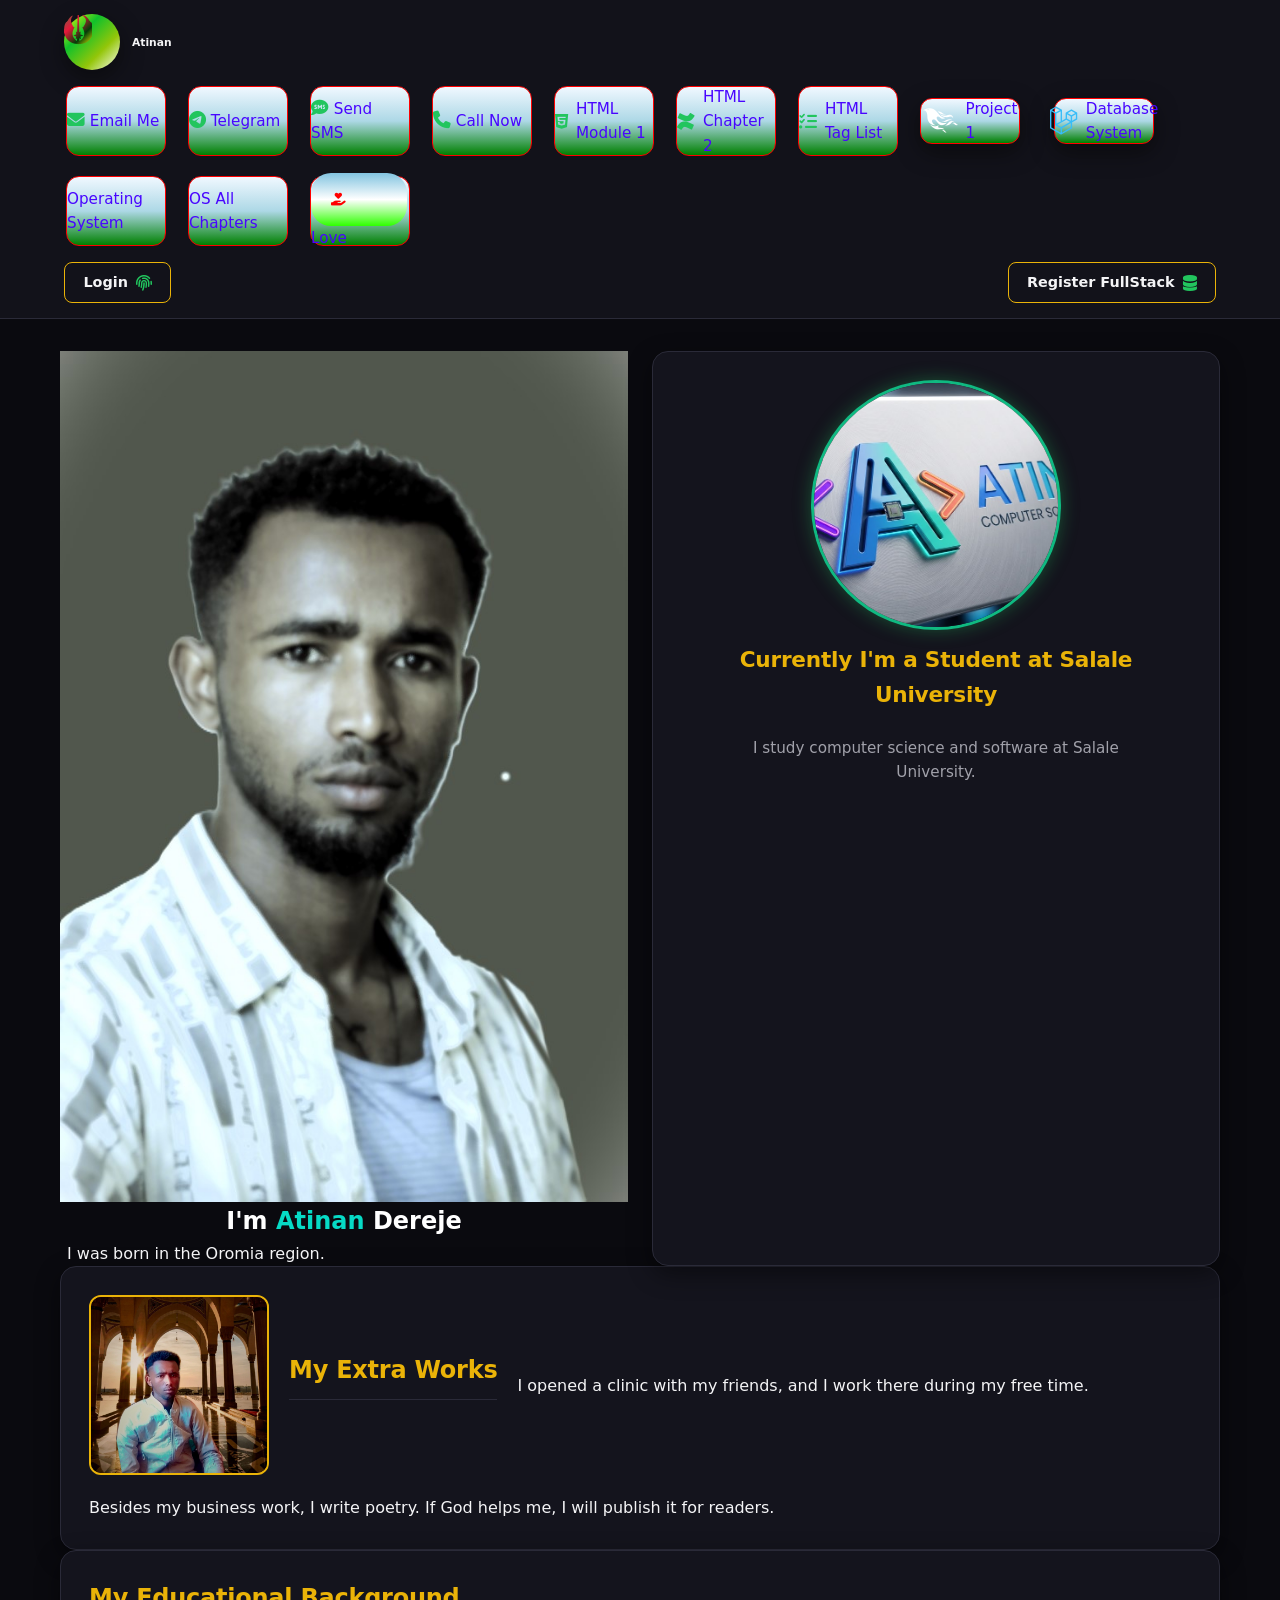
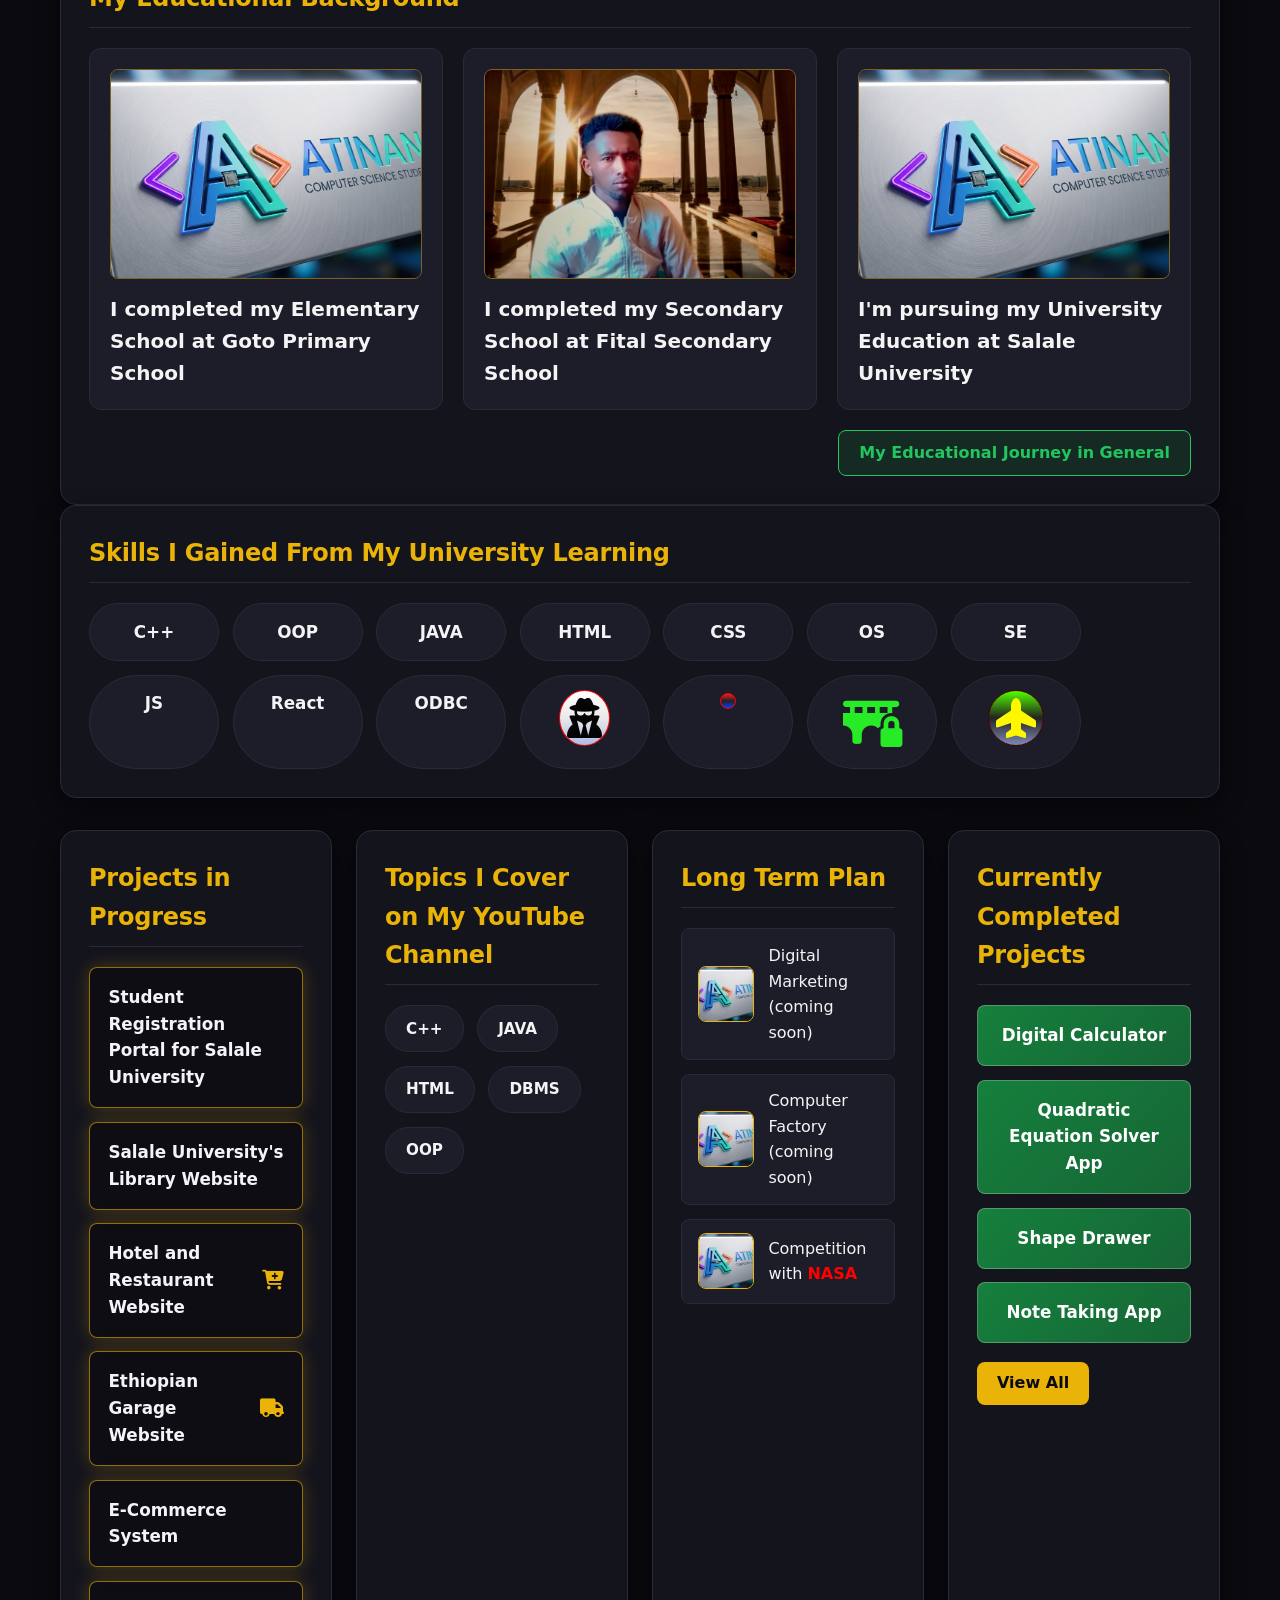
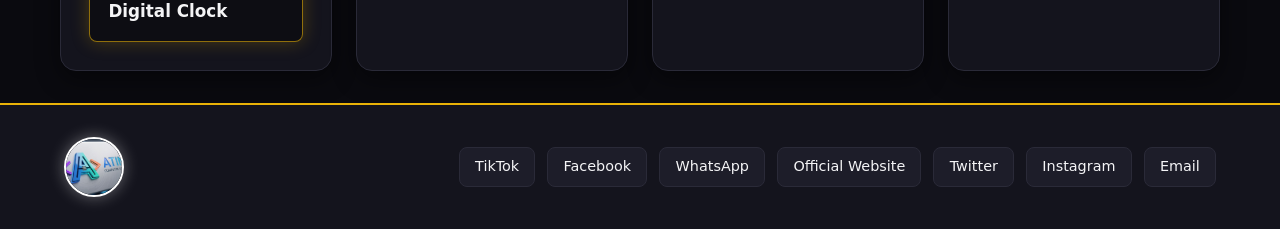
<file: index.html>
<!DOCTYPE html>
<html lang="en">
<head>
    <meta charset="UTF-8">
    <meta name="viewport" content="width=device-width, initial-scale=1.0">
    <meta name="description" content="Portfolio of Atinan Dereje, a Salale University student: projects, skills, and learning materials.">
    <title>Atinan Portfolio</title>
<link rel="icon" type="image/jpeg" href="./mying.jpg?v=3">



    <link rel="stylesheet" href="https://cdnjs.cloudflare.com/ajax/libs/font-awesome/6.7.2/css/all.min.css">
    <link rel="stylesheet" href="stylesheet.css">
</head>

<body>
    <header>
        <div class="logo">
            <i class="fa-brands fa-jedi-order" aria-hidden="true"></i>
            <h6>Atinan</h6>
        </div>

        <div class="main-contact">
            <ul>
                <li class="emaili">
                    <a href="mailto:abua70782@gmail.com" title="Email Me">
                        <i class="fa-solid fa-envelope" aria-hidden="true"></i> Email Me
                    </a>
                </li>
                <li class="telegram">
                    <a href="https://t.me/tokkummaan_humna_salale" target="_blank" rel="noopener noreferrer" title="Message me on Telegram">
                        <i class="fa-brands fa-telegram" aria-hidden="true"></i> Telegram
                    </a>
                </li>
                <li class="message">
                    <a href="sms:+251904371841" title="Send an SMS">
                        <i class="fa-solid fa-comment-sms" aria-hidden="true"></i> Send SMS
                    </a>
                </li>
                <li class="call">
                    <a href="tel:+251904371841" title="Call me">
                        <i class="fa-solid fa-phone" aria-hidden="true"></i> Call Now
                    </a>
                </li>

                <li><i class="fa-brands fa-html5" aria-hidden="true"></i> <a href="/frontend/Books/Web%20programming%20best%20module%20(2).pdf" target="_blank" rel="noopener">HTML Module 1</a></li>
                <li><i class="fa-brands fa-confluence" aria-hidden="true"></i> <a href="/frontend/Books/Chapter%20Two%20HTML.pdf" target="_blank" rel="noopener">HTML Chapter 2</a></li>
                <li><i class="fa-solid fa-list-check" aria-hidden="true"></i> <a href="/frontend/Books/HTML%20Tags%20List.pdf" target="_blank" rel="noopener">HTML Tag List</a></li>
                <li class="bird"><i class="fa-brands fa-phoenix-framework" aria-hidden="true"></i> <a href="/frontend/Books/Ecomerese.html">Project 1</a></li>
                <li class="ucode"><i class="fa-brands fa-laravel" aria-hidden="true"></i> <a href="/frontend/Books/Fundamentals%20of%20DB%20system.pdf" target="_blank" rel="noopener">Database System</a></li>
                <li><a href="/frontend/Books/Abraham-Silberschatz-Operating-System-Concepts-10th-2018.pdf" target="_blank" rel="noopener">Operating System</a></li>
                <li><a href="OS%20all%20chapters.pdf" target="_blank" rel="noopener">OS All Chapters</a></li>

                <li class="heart">
                    <a href="https://www.poetryfoundation.org/collections/145134/love-poems" target="_blank" rel="noopener">
                        <i class="fa-solid fa-hand-holding-heart" aria-hidden="true"></i> Love
                    </a>
                </li>
            </ul>
        </div>

        <div class="login">
            <a href="https://atibased.netlify.app/">Login <i class="fa-solid fa-fingerprint" aria-hidden="true"></i></a>
        </div>
        <div class="login">
            <a href="https://t.me/tokkummaan_humna_salale" target="_blank" rel="noopener noreferrer">Register FullStack <i class="fa-solid fa-database" aria-hidden="true"></i></a>
        </div>
    </header>

    <section class="container">
        <div class="sec1">
            <div class="sec1-cont">
                <div id="about">
                    <img src="my%20image.jpeg" alt="Atinan Dereje Profile Photo">
                    <a href="#about">
                        <h1 style="color: white; text-align: center; font-size: x-large; font-weight: 600;">I'm <b style="font-family: system-ui, -apple-system, BlinkMacSystemFont, 'Segoe UI', Roboto, Oxygen, Ubuntu, Cantarell, 'Open Sans', 'Helvetica Neue', sans-serif; color: rgb(6, 218, 197);">Atinan</b> Dereje</h1>
                    </a>
                    <p style="margin-left: 7px;">I was born in the Oromia region.</p>
                </div>

                <div class="sec1imp">
                    <img src="watermarked_img_13337087227872128564.jpg" alt="Salale University Student" loading="lazy">
                    <a href="#education">
                        <h2>Currently I'm a Student at Salale University</h2>
                    </a>
                    <p>I study computer science and software at Salale University.</p>
                </div>
            </div>

            <div class="sec12" id="extra-works">
                <div class="sec121">
                    <img src="mying.jpg" alt="Clinic Work" loading="lazy">
                    <a href="#extra-works">
                        <h2>My Extra Works</h2>
                    </a>
                    <p>I opened a clinic with my friends, and I work there during my free time.</p>
                    <p>Besides my business work, I write poetry. If God helps me, I will publish it for readers.</p>
                </div>
            </div>

            <div class="sec13" id="education">
                <a href="#education">
                    <h2>My Educational Background</h2>
                </a>
                <div class="edu-bgr">
                    <div class="elementary">
                        <img src="watermarked_img_13337087227872128564.jpg" alt="Goto Primary School" loading="lazy">
                        <h3>I completed my Elementary School at Goto Primary School</h3>
                    </div>
                    <div class="highschool">
                        <img src="mying.jpg" alt="Fital Secondary School" loading="lazy">
                        <h3>I completed my Secondary School at Fital Secondary School</h3>
                    </div>
                    <div class="University">
                        <img src="watermarked_img_13337087227872128564.jpg" alt="Salale University" >
                        <h3>I'm pursuing my University Education at Salale University</h3>
                    </div>
                </div>
                <div class="edu-jorney">
                    <a href="#education">My Educational Journey in General</a>
                </div>
            </div>

            <div class="sec14" id="skills">
                <a href="#skills">
                    <h2>Skills I Gained From My University Learning</h2>
                </a>
                <ul>
                    <li>C++</li>
                    <li>OOP</li>
                    <li>JAVA</li>
                    <li>HTML</li>
                    <li>CSS</li>
                    <li>OS</li>
                    <li>SE</li>
                    <li>JS</li>
                    <li>React</li>
                    <li>ODBC</li>
                    <li><i class="fa-solid fa-user-secret" aria-hidden="true"></i></li>
                    <li><i class="fa-brands fa-unison" aria-hidden="true"></i></li>
                    <li><i class="fa-solid fa-bridge-lock" aria-hidden="true"></i></li>
                    <li><i class="fa-solid fa-plane-up" aria-hidden="true"></i></li>
                </ul>
            </div>
        </div>

        <div class="sec2">
            <div class="sec21" id="future-projects">
                <a href="#future-projects">
                    <h2>Projects in Progress</h2>
                </a>
                <ul>
                    <li><h3>Student Registration Portal for Salale University</h3></li>
                    <li><h3>Salale University's Library Website</h3></li>
                    <li>
                        <h3>Hotel and Restaurant Website</h3>
                        <i class="fa-solid fa-cart-plus" aria-hidden="true"></i>
                    </li>
                    <li>
                        <h3>Ethiopian Garage Website</h3>
                        <i class="fa-solid fa-truck" aria-hidden="true"></i>
                    </li>
                    <li><h3>E-Commerce System</h3></li>
                    <li><h3>Digital Clock</h3></li>
                </ul>
            </div>

            <div class="sec22" id="youtube">
                <a href="#youtube">
                    <h2>Topics I Cover on My YouTube Channel</h2>
                </a>
                <ul>
                    <li>C++</li>
                    <li>JAVA</li>
                    <li>HTML</li>
                    <li>DBMS</li>
                    <li>OOP</li>
                </ul>
            </div>

            <div class="sec23" id="long-term-plan">
                <a href="#long-term-plan">
                    <h2>Long Term Plan</h2>
                </a>
                <div class="sec23-cont">
                    <div class="sec23-cont-left">
                        <div class="sec23-lft-cont">
                            <img src="watermarked_img_13337087227872128564.jpg" alt="Digital Marketing" loading="lazy">
                            <p>Digital Marketing (coming soon)</p>
                        </div>
                        <div class="sec23-lft-cont">
                            <img src="watermarked_img_13337087227872128564.jpg" alt="Computer Factory" loading="lazy">
                            <p>Computer Factory (coming soon)</p>
                        </div>
                        <div class="sec23-right-cont">
                            <img src="watermarked_img_13337087227872128564.jpg" alt="NASA Competition" loading="lazy">
                            <p>Competition with <strong style="color: red;">NASA</strong></p>
                        </div>
                    </div>
                </div>
            </div>

            <div class="sec24" id="completed-projects">
                <a href="#completed-projects">
                    <h2>Currently Completed Projects</h2>
                </a>
                <ul>
                    <li><h3>Digital Calculator</h3></li>
                    <li><h3>Quadratic Equation Solver App</h3></li>
                    <li><h3>Shape Drawer</h3></li>
                    <li><h3>Note Taking App</h3></li>
                </ul>
                <!-- TODO: point this to a page listing all your projects once it exists -->
                <a href="#completed-projects">View All</a>
            </div>
        </div>
    </section>

    <footer>
        <section class="foter-logo">
            <img src="watermarked_img_13337087227872128564.jpg" alt="Atinan logo">
        </section>
        <div class="social-links">
            <!-- TODO: replace each "#" with your real profile URL -->
            <ul>
                <li><a href="#" target="_blank" rel="noopener">TikTok</a></li>
                <li><a href="#" target="_blank" rel="noopener">Facebook</a></li>
                <li><a href="#" target="_blank" rel="noopener">WhatsApp</a></li>
                <li><a href="#" target="_blank" rel="noopener">Official Website</a></li>
                <li><a href="#" target="_blank" rel="noopener">Twitter</a></li>
                <li><a href="#" target="_blank" rel="noopener">Instagram</a></li>
                <li><a href="mailto:abua70782@gmail.com">Email</a></li>
            </ul>
        </div>
    </footer>
</body>
</html>
</file>
<file: stylesheet.css>
* {
  margin: 0;
  padding: 0;
  box-sizing: border-box;
}

html, body {
  max-width: 100%;
  overflow-x: hidden;
}

body {
  font-family: 'Segoe UI', Tahoma, Geneva, Verdana, sans-serif;
  background-color: #0d0d12;
  color: #e4e4e7;
  line-height: 1.6;
}

.sec1imp, .elementary, .highschool, .University, .sec2 > div {
  min-width: 0;
}

/* ================= DESIGN TOKENS (CSS VARIABLES) ================= */
:root {
  --bg-page: #0a0a0f;
  --bg-surface: #14141d;
  --bg-card: #1d1d29;
  --bg-glass: rgba(20, 20, 29, 0.85);
  
  --border-subtle: #2a2a38;
  --border-accent: rgba(218, 165, 32, 0.5);
  
  --text-main: #f4f4f6;
  --text-muted: #a1a1aa;
  
  --accent-gold: #eab308;
  --accent-gold-hover: #facc15;
  --accent-green: #22c55e;
  --accent-emerald: #10b981;
  
  --radius-sm: 8px;
  --radius-md: 12px;
  --radius-lg: 16px;
  --radius-full: 9999px;
  
  --shadow-card: 0 8px 24px rgba(0, 0, 0, 0.45);
  --shadow-glow-green: 0 0 18px rgba(34, 197, 94, 0.35);
  --shadow-glow-gold: 0 0 18px rgba(234, 179, 8, 0.25);
  
  --transition-fast: 0.2s cubic-bezier(0.4, 0, 0.2, 1);
  --transition-smooth: 0.3s cubic-bezier(0.4, 0, 0.2, 1);
}

/* ================= RESET & BASE STYLES ================= */
*, *::before, *::after {
  margin: 0;
  padding: 0;
  box-sizing: border-box;
}

html, body {
  max-width: 100%;
  overflow-x: hidden;
  scroll-behavior: smooth;
}

body {
  font-family: system-ui, -apple-system, 'Segoe UI', Roboto, Helvetica, Arial, sans-serif;
  background-color: var(--bg-page);
  color: var(--text-main);
  line-height: 1.6;
  overflow-wrap: break-word;
  -webkit-font-smoothing: antialiased;
}

a {
  text-decoration: none;
  color: inherit;
  transition: color var(--transition-fast), background-color var(--transition-fast), transform var(--transition-fast);
}

a:hover {
  color: var(--accent-green);
}

ul {
  list-style: none;
}

img {
  max-width: 100%;
  display: block;
  object-fit: cover;
}

/* Prevent CSS Grid blowout on narrow screens */
.sec1imp, .elementary, .highschool, .University, .sec2 > div {
  min-width: 0;
}

/* ================= HEADER & NAVIGATION ================= */
header {
  display: flex;
  flex-wrap: wrap;
  justify-content: space-between;
  align-items: center;
  gap: 1rem;
  padding: 0.9rem 5%;
  background-color: var(--bg-glass);
  backdrop-filter: blur(12px);
  -webkit-backdrop-filter: blur(12px);
  position: sticky;
  top: 0;
  z-index: 1000;
  border-bottom: 1px solid var(--border-subtle);
}

.logo {
  display: flex;
  align-items: center;
  gap: 0.75rem;
  
}

.logo img {
  width: 52px;
  height: 52px;
  border-radius: var(--radius-full);
  border: 2px solid var(--accent-gold);
  transition: transform var(--transition-smooth);
}

.logo img:hover {
  transform: scale(1.05);
}

.logo .fa-brands {
  background:linear-gradient(135deg, #f6fe07, #10c12b, #b8f905c7, #ffffff);
  height: 56px;
  width: 56px;
  font-weight: 600;
  border-radius: var(--radius-full);
  font-size: 2rem;
  /* display: inline-flex; */
 
  align-items: center;
  justify-content: center;
  box-shadow: var(--shadow-card);
}
.fa-user-secret{
  color: rgb(3, 4, 3);
  font-size: 40px;
  border-radius: 50%;
    padding: 7px;
  border: 1px solid red;
  background: linear-gradient(rgb(255, 255, 255),rgb(235, 233, 233),rgb(172, 187, 232));
}
.fa-bridge-lock{
  color: rgb(40, 235, 40);
  font-size: 50px;
 border-radius: 50%;
   padding:7px;

 
  /* background: linear-gradient(rgb(255, 255, 255),rgb(235, 233, 233),rgb(172, 187, 232)); */
}

.main-contact i{
  color: red;
}
.fa-hand-holding-heart{
 
  color: red;
 padding: 20px;
}
.heart a .fa-hand-holding-heart{
  color: #ff0000;
  background: linear-gradient(rgb(130, 196, 224),white ,rgb(47, 255, 0));
  font-size: 13px;
  width: 100%;
  height: 100%;
  /* margin-left: 8px; */
  border-radius: 20px;
  font-weight: 1000;

}
.fa-unison{
   color: rgb(255, 247, 0);
  font-size: 40px;
    padding: 7px;
  border-radius: 50%;
  border: 1px solid red;
  background: linear-gradient(rgb(241, 29, 29),rgb(36, 33, 33),rgb(0, 64, 255));
}
.fa-plane-up{
   color: rgb(255, 247, 0);
  font-size: 40px;
  padding: 7px;
  border-radius: 50%;
  border: 1px solid rgb(76, 0, 0);
  background: linear-gradient(rgb(81, 255, 0),rgb(36, 33, 33),rgb(123, 138, 183));
}
.logo .fa-brands::before {
  background: linear-gradient(135deg, #656844, #e7183a, #033c09, #f2ff00);
  -webkit-background-clip: text;
  background-clip: text;
  font-style: 30px;
  -webkit-text-fill-color: transparent;
  color: transparent;
}

.main-contact ul {
  display: flex;
  flex-wrap: wrap;
  gap: 1.25rem;
  align-items: center;
}

.main-contact li {
  display: flex;
  align-items: center;
  gap: 0.5rem;
  font-size: 0.95rem;
  color: var(--text-muted);
}

.main-contact i {
  color: var(--accent-green);
  font-size: 1.1rem;
}

.login a {
  display: inline-flex;
  align-items: center;
  gap: 0.5rem;
  padding: 0.5rem 1.15rem;
  border: 1px solid var(--accent-gold);
  border-radius: var(--radius-sm);
  font-weight: 600;
  font-size: 0.9rem;
  color: var(--text-main);
}

.login i {
  color: var(--accent-green);
  font-size: 1rem;
  transition: color var(--transition-fast);
}

.login a:hover {
  background-color: var(--accent-gold);
  color: var(--bg-page);
  transform: translateY(-1px);
}

.login a:hover i {
  color: var(--bg-page);
}

/* Custom Brand Badges */
.bird, .ucode {
  height: 46px;
  padding: 0 0.85rem;
  margin-right: 0.75rem;
  border-radius: var(--radius-md);
  display: inline-flex;
  align-items: center;
  justify-content: center;
  gap: 0.4rem;
  box-shadow: var(--shadow-card);
  transition: transform var(--transition-fast);
}

.bird {
  background: linear-gradient(135deg, #d66161, #766e6e, #9b6870, #897857);
  font-size: 1.75rem;
  color: #38bdf8;
}

.bird .fa-brands {
  color: #ffffff;
  font-size: 1.75rem;
}

.ucode {
  background: radial-gradient(circle, #8f8383, #6868c7, #77595e, #9a8686);
}

.ucode .fa-brands {
  font-size: 1.75rem;
  color: #38bdf8;
}

.fa-brands h6 {
  font-size: 0.75rem;
  color: #e0f2fe;
}

.bird:hover, .ucode:hover {
  transform: translateY(-2px);
}

/* ================= MAIN CONTAINER & SECTION CARDS ================= */
.container {
  max-width: 1200px;
  margin: 2rem auto;
  padding: 0 1.25rem;
  display: flex;
  flex-direction: column;
  gap: 2rem;
}

.sec12, .sec13, .sec14, .sec21, .sec22, .sec23, .sec24 {
  background-color: var(--bg-surface);
  border: 1px solid var(--border-subtle);
  border-radius: var(--radius-lg);
  padding: 1.75rem;
  box-shadow: var(--shadow-card);
  transition: border-color var(--transition-smooth);
}

.sec12:hover, .sec13:hover, .sec14:hover, .sec21:hover, .sec22:hover, .sec23:hover, .sec24:hover {
  border-color: rgba(234, 179, 8, 0.35);
}

.container h2 {
  color: var(--accent-gold);
  font-size: clamp(1.25rem, 2.5vw, 1.5rem);
  font-weight: 700;
  letter-spacing: -0.01em;
  margin-bottom: 1.25rem;
  border-bottom: 1px solid var(--border-subtle);
  padding-bottom: 0.6rem;
}
header li{
  height: 70px;
  width: 100px;
  border-radius: 13px;
  border: 1px solid red;

  margin-left: 2px;
  background:linear-gradient(rgb(118, 229, 98),rgb(241, 244, 237),rgb(2, 130, 32));
}
.main-contact li{
  background: linear-gradient(aliceblue,lightblue ,green);
}
header li a{
  color: rgb(72, 5, 255);
}
/* ================= HERO / PROFILE CARDS (sec1-cont) ================= */
.sec1-cont {
  display: grid;
  grid-template-columns: repeat(auto-fit, minmax(280px, 1fr));
  gap: 1.5rem;
}

.sec1imp {
  background-color: var(--bg-surface);
  border: 1px solid var(--border-subtle);
  border-radius: var(--radius-lg);
  padding: 1.75rem;
  display: flex;
  flex-direction: column;
  align-items: center;
  text-align: center;
  gap: 0.85rem;
  box-shadow: var(--shadow-card);
  transition: transform var(--transition-smooth), border-color var(--transition-smooth);
}

.sec1imp:hover {
  transform: translateY(-4px);
  border-color: var(--accent-emerald);
}

.sec1imp img {
  width: 250px;
  height: 250px;
  border-radius: var(--radius-full);
  border: 3px solid var(--accent-emerald);
  box-shadow: var(--shadow-glow-green);
}

.sec1imp h2 {
  border: none;
  margin-bottom: 0;
  font-size: 1.35rem;
}

.sec1imp p {
  color: var(--text-muted);
  font-size: 0.95rem;
  max-width: 45ch;
}

/* ================= EXTRA WORKS (sec12) ================= */
.sec121 {
  display: flex;
  align-items: center;
  gap: 1.25rem;
  flex-wrap: wrap;
}

.sec121 img {
  width: 180px;
  height: 180px;
  border-radius: var(--radius-md);
  border: 2px solid var(--accent-gold);
  transition: transform var(--transition-smooth);
}

.sec121 img:hover {
  transform: scale(1.03);
}

/* ================= EDUCATION BACKGROUND (sec13) ================= */
.edu-bgr {
  display: grid;
  grid-template-columns: repeat(auto-fit, minmax(260px, 1fr));
  gap: 1.25rem;
  margin-top: 1rem;
}

.elementary, .highschool, .University {
  background-color: var(--bg-card);
  border: 1px solid var(--border-subtle);
  padding: 1.25rem;
  border-radius: var(--radius-md);
  display: flex;
  flex-direction: column;
  gap: 0.85rem;
  transition: transform var(--transition-smooth), box-shadow var(--transition-smooth);
}

.elementary:hover, .highschool:hover, .University:hover {
  transform: translateY(-4px);
  box-shadow: var(--shadow-glow-gold);
}

.edu-bgr img {
  width: 100%;
  height: 210px;
  border-radius: var(--radius-sm);
  border: 1px solid var(--border-accent);
}

.edu-bgr h3 {
  font-size: 1.25rem;
  font-weight: 600;
  color: var(--text-main);
}

.edu-jorney {
  margin-top: 1.25rem;
  text-align: right;
}

.edu-jorney a {
  display: inline-flex;
  align-items: center;
  gap: 0.5rem;
  padding: 0.6rem 1.25rem;
  background-color: rgba(34, 197, 94, 0.12);
  border: 1px solid var(--accent-green);
  border-radius: var(--radius-sm);
  font-size: 1rem;
  font-weight: 600;
  color: var(--accent-green);
}

.edu-jorney a:hover {
  background-color: var(--accent-green);
  color: var(--bg-page);
}

/* ================= SKILLS & YOUTUBE PROGRAMS ================= */
.sec14 ul, .sec22 ul {
  display: flex;
  flex-wrap: wrap;
  gap: 0.85rem;
}

.sec14 li, .sec22 li {
  background-color: var(--bg-card);
  border: 1px solid var(--border-subtle);
  color: var(--text-main);
  padding: 0.65rem 1.25rem;
  border-radius: var(--radius-full);
  font-size: 0.95rem;
  font-weight: 600;
  transition: all var(--transition-fast);
}

.sec14 ul li {
  min-width: 130px;
  text-align: center;
  padding: 0.9rem 1.4rem;
  font-size: 1.05rem;
}

.sec14 ul li:hover, .sec22 li:hover {
  border-color: var(--accent-green);
  box-shadow: var(--shadow-glow-green);
  transform: translateY(-2px);
}

/* ================= PROJECTS GRID (sec2) ================= */
.sec2 {
  display: grid;
  grid-template-columns: repeat(auto-fit, minmax(250px, 1fr));
  gap: 1.5rem;
}

.sec21 ul, .sec24 ul {
  display: flex;
  flex-direction: column;
  gap: 0.85rem;
}

/* Future Projects Cards */
.sec21 ul li {
  background-color: rgba(10, 10, 15, 0.65);
  color: var(--text-main);
  border: 1px solid rgba(234, 179, 8, 0.6);
  box-shadow: var(--shadow-glow-gold);
  border-radius: var(--radius-sm);
  padding: 1rem 1.15rem;
  display: flex;
  justify-content: space-between;
  align-items: center;
  gap: 0.75rem;
  transition: transform var(--transition-fast);
}

.sec21 ul li:hover {
  transform: translateX(4px);
}

.sec21 ul li h3 {
  font-size: 1.05rem;
  font-weight: 600;
}

.sec21 i {
  color: var(--accent-gold);
  font-size: 1.2rem;
}

/* Completed Projects Cards */
.sec24 ul li {
  background: linear-gradient(135deg, #15803d, #166534);
  color: #ffffff;
  border: 1px solid rgba(255, 255, 255, 0.25);
  border-radius: var(--radius-sm);
  padding: 1rem 1.15rem;
  text-align: center;
  transition: transform var(--transition-fast);
}

.sec24 ul li:hover {
  transform: translateY(-2px);
}

.sec24 ul li h3 {

font-size: 1.05rem;
font-weight: 600;
}
/* View All Link in sec24 */
.sec24 > a:last-child {
display: inline-block;
margin-top: 1.15rem;
padding: 0.55rem 1.25rem;
background-color: var(--accent-gold);
color: var(--bg-page);
font-weight: 700;
border-radius: var(--radius-sm);
}
.sec24 > a:last-child:hover {
background-color: var(--accent-gold-hover);
transform: translateY(-1px);
}
/* ================= LONG TERM PLAN (sec23) ================= */
.sec23-cont-left {
display: flex;
flex-direction: column;
gap: 0.85rem;
}
.sec23-lft-cont, .sec23-right-cont {
display: flex;
align-items: center;
gap: 0.9rem;
background-color: var(--bg-card);
border: 1px solid var(--border-subtle);
padding: 0.85rem 1rem;
border-radius: var(--radius-sm);
transition: border-color var(--transition-fast);
}
.sec23-lft-cont:hover, .sec23-right-cont:hover {
border-color: var(--accent-gold);
}
.sec23-lft-cont img, .sec23-right-cont img {
width: 56px;
height: 56px;
border-radius: var(--radius-sm);
border: 1px solid var(--accent-gold);
flex-shrink: 0;
}
/* ================= FOOTER ================= */
footer {
background-color: var(--bg-surface);
border-top: 2px solid var(--accent-gold);
padding: 2rem 5%;
display: flex;
flex-wrap: wrap;
justify-content: space-between;
align-items: center;
gap: 1.5rem;
}
.foter-logo {
display: flex;
align-items: center;
gap: 0.85rem;
font-weight: 700;
color: var(--accent-gold);
font-size: 1.2rem;
}
.foter-logo img {
border-radius: var(--radius-full);
height: 60px;
width: 60px;
border: 2px solid #ffffff;
box-shadow: 0 0 16px rgba(255, 255, 255, 0.35);
}
.social-links ul {
display: flex;
flex-wrap: wrap;
gap: 0.75rem;
}
.social-links li a {
display: inline-block;
background-color: var(--bg-card);
border: 1px solid var(--border-subtle);
padding: 0.45rem 0.95rem;
border-radius: var(--radius-sm);
font-size: 0.9rem;
text-transform: capitalize;
}
.social-links li a:hover {
background-color: var(--accent-gold);
border-color: var(--accent-gold);
color: var(--bg-page);
transform: translateY(-2px);
}
/* ================= MOBILE OVERRIDES ================= */
@media (max-width: 600px) {
header {
flex-direction: column;
text-align: center;
position: static;
}
.main-contact ul {
justify-content: center;
gap: 0.75rem;
}
.sec121 {
flex-direction: column;
text-align: center;
}
footer {
flex-direction: column;
text-align: center;
}
.social-links ul {
justify-content: center;
}
}
</file>
